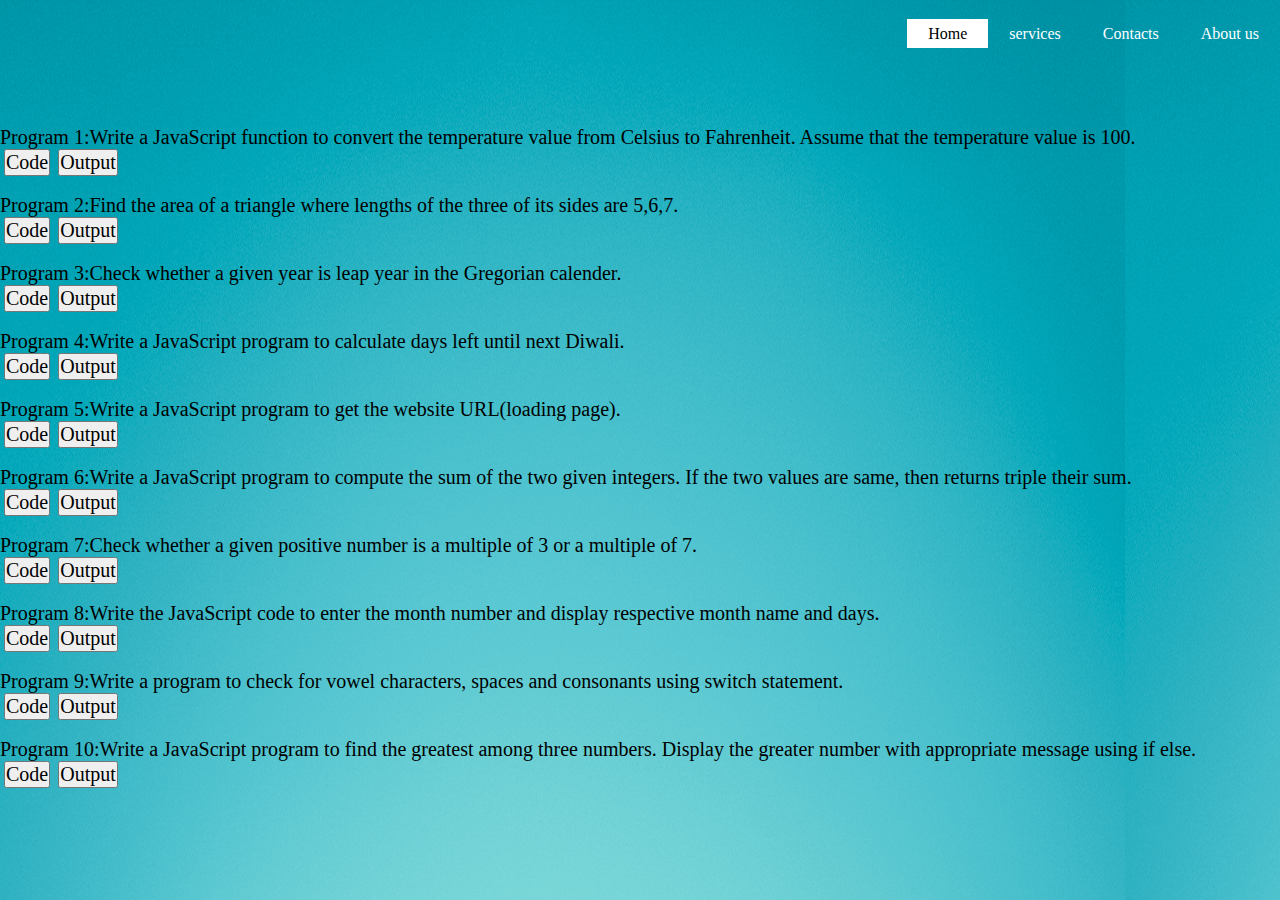
<file: Java Programs.html>
<html>
<head>
    <title>JavaScript</title>
    <style>
*{        
    margin: 0%;
    padding: 0%;
    font-family: century Gothic;

}
header{
    background-image:linear-gradient(rgba(0,0,0,0,5),rgba(0,0,0,0.5)), url(../4.jpg);
    height: 10vh;
    background: size 100px;;
    background-position:center;
}

ul li{
    float: right;
    list-style-type: none;
     margin-top: 25px;
}

ul li{
    display: inline-block;
}

ul li a{
    text-decoration:none;
    color:#fff;
    padding: 5px 20px;
    border: 1px solid transparent;
    transition: 0.6s ease;
}

ul li a:hover{
    background-color: #fff;
    color: #000;
}

ul li.active a{
    background-color: #fff;
    color:#000;
}
.LOGO img{
    background-color:#fff;
    color: #fff;
    float: left;
    width: 15px;
    height: auto;
}

.navbar{
    max-width: 1200px;
    margin: auto;
}

.title{
    position: absolute;
    top: 50%;
    left: 50%;
    transform: translate(-50%,-50%);
}

.title h1{
    color: #fff;
    font-size: 70px;
}

.button{
    position: absolute;
    top: 60%;
    left: 50%;
    transform: translate(-50%,-50%);
}
.btn{
    border:1px solid #fff;
    padding: 10px 30px;
    color: #fff;
    text-decoration: none;
}
.btn.hover{
    background-color: rgb(252, 247, 247);
    color: rgb(243, 234, 234);
}
.btn a.hover{
    background-color: rgb(207, 205, 205);
    color: rgb(243, 234, 234);
}
</style>
<!DOCTYPE html>
<html>
<head>
    <title><code CREATION></title>
        <link ref="stylesheet"type="text/css" href="css/website.css">
</head>
<body background="6.PNG">
<header>
        <div>
            <navbar>
                <div class="logo" class="logo.jpg">
        </div>
            <ul>
                <li><a hreaf="#">About us</a><li></li>
                <li><a hreaf="#">Contacts</a><li></li>
                <li><a href="#">services</a></li>
                <li class="active"><a hreaf="index.html">Home</a><li></li>
                </li>
            </ul>
        </div>
    </header>
  <br><br>
    <p style="text-decoration:none ; font-size: 20px">Program 1:Write a JavaScript function to convert the temperature value from Celsius to Fahrenheit. Assume that the temperature value is 100. </p>
    &nbsp;<a href="Code/1 Java.txt"><input type="button" value="Code" style="font-size:20px ;"></a>
    &nbsp;<a href="Code/1 Java.html"><input type="button" value="Output" style="font-size: 20px;"></a><br><br>
    <p style="text-decoration:none ; font-size: 20px">Program 2:Find the area of a triangle where lengths of the three of its sides are 5,6,7. </p>
    &nbsp;<a href="Code/2 Java.txt"><input type="button" value="Code" style="font-size:20px ;"></a>
    &nbsp;<a href="Code/2 Java.html"><input type="button" value="Output" style="font-size: 20px;"></a><br><br>
    <p style="text-decoration:none ; font-size: 20px">Program 3:Check whether a given year is leap year in the Gregorian calender. </p>
    &nbsp;<a href="Code/3 Java.txt"><input type="button" value="Code" style="font-size:20px ;"></a>
    &nbsp;<a href="Code/3 Java.html"><input type="button" value="Output" style="font-size: 20px;"></a><br><br>
    <p style="text-decoration:none ; font-size: 20px">Program 4:Write a JavaScript program to calculate days left until next Diwali.</p>
    &nbsp;<a href="Code/4 Java.txt"><input type="button" value="Code" style="font-size:20px ;"></a>
    &nbsp;<a href="Code/4 Java.html"><input type="button" value="Output" style="font-size: 20px;"></a><br><br>
    <p style="text-decoration:none ; font-size: 20px">Program 5:Write a JavaScript program to get the website URL(loading page). </p>
    &nbsp;<a href="Code/5 Java.txt"><input type="button" value="Code" style="font-size:20px ;"></a>
    &nbsp;<a href="Code/5 Java.html"><input type="button" value="Output" style="font-size: 20px;"></a><br><br>
    <p style="text-decoration:none ; font-size: 20px">Program 6:Write a JavaScript program to compute the sum of the two given integers. If the two values are same, then returns triple their sum. </p>
    &nbsp;<a href="Code/6 Java.txt"><input type="button" value="Code" style="font-size:20px ;"></a>
    &nbsp;<a href="Code/6 Java.html"><input type="button" value="Output" style="font-size: 20px;"></a><br><br>
    <p style="text-decoration:none ; font-size: 20px">Program 7:Check whether a given positive number is a multiple of 3 or a multiple of 7. </p>
    &nbsp;<a href="Code/7 Java.txt"><input type="button" value="Code" style="font-size:20px ;"></a>
    &nbsp;<a href="Code/7 Java.html"><input type="button" value="Output" style="font-size: 20px;"></a><br><br>
    <p style="text-decoration:none ; font-size: 20px">Program 8:Write the JavaScript code to enter the month number and display respective month name and days. </p>
    &nbsp;<a href="Code/8 Java.txt"><input type="button" value="Code" style="font-size:20px ;"></a>
    &nbsp;<a href="Code/8 Java.html"><input type="button" value="Output" style="font-size: 20px;"></a><br><br>
    <p style="text-decoration:none ; font-size: 20px">Program 9:Write a program to check for vowel characters, spaces and consonants using switch statement. </p>
    &nbsp;<a href="Code/9 Java.txt"><input type="button" value="Code" style="font-size:20px ;"></a>
    &nbsp;<a href="Code/9 Java.html"><input type="button" value="Output" style="font-size: 20px;"></a><br><br>
    <p style="text-decoration:none ; font-size: 20px">Program 10:Write a JavaScript program to find the greatest among three numbers. Display the greater number with appropriate message using if else.</p>
    &nbsp;<a href="Code/10 Java.txt"><input type="button" value="Code" style="font-size:20px ;"></a>
    &nbsp;<a href="Code/10 Java.html"><input type="button" value="Output" style="font-size: 20px;"></a><br><br>

</html>
</file>
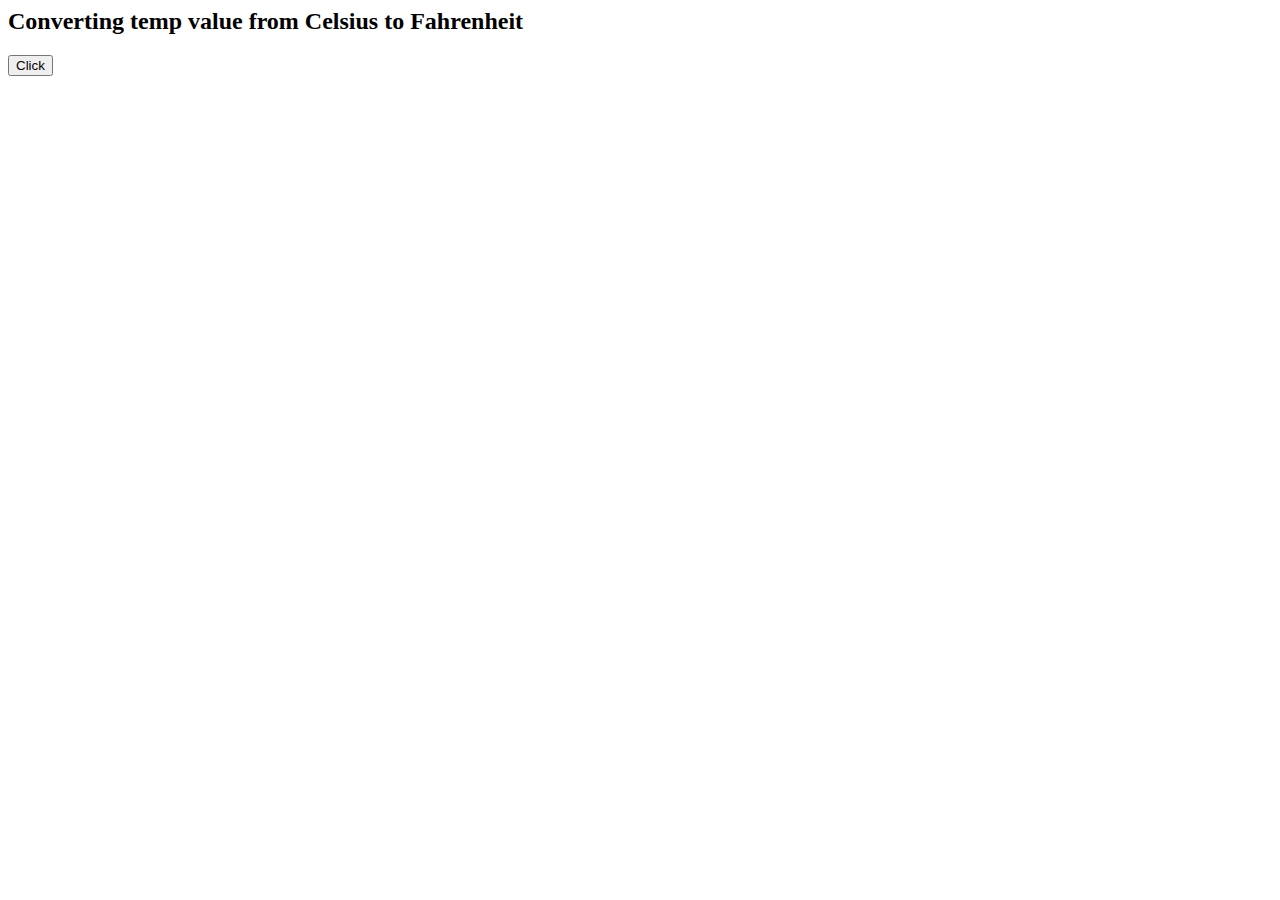
<file: Code/1 Java.html>
<html lang="en">
<head>
    <meta charset="UTF-8">
    <meta http-equiv="X-UA-Compatible" content="IE=edge">
    <meta name="viewport" content="width=device-width, initial-scale=1.0">
    <title>Document</title>
</head>
<body>

    <h2>Converting temp value from Celsius to Fahrenheit</h2>
    <button onclick="celsiusTFa(100)">Click </button>
    <p id="demo"></p>

    <script>


function celsiusTFa(cels){
 let temp=cels;
 let result;

 result=(temp*9/5+32)

 document.getElementById("demo").innerHTML=`${temp} celsius equal to : ${result} fahrenheit`;

}
    </script>

    
</body>
</html>
</file>
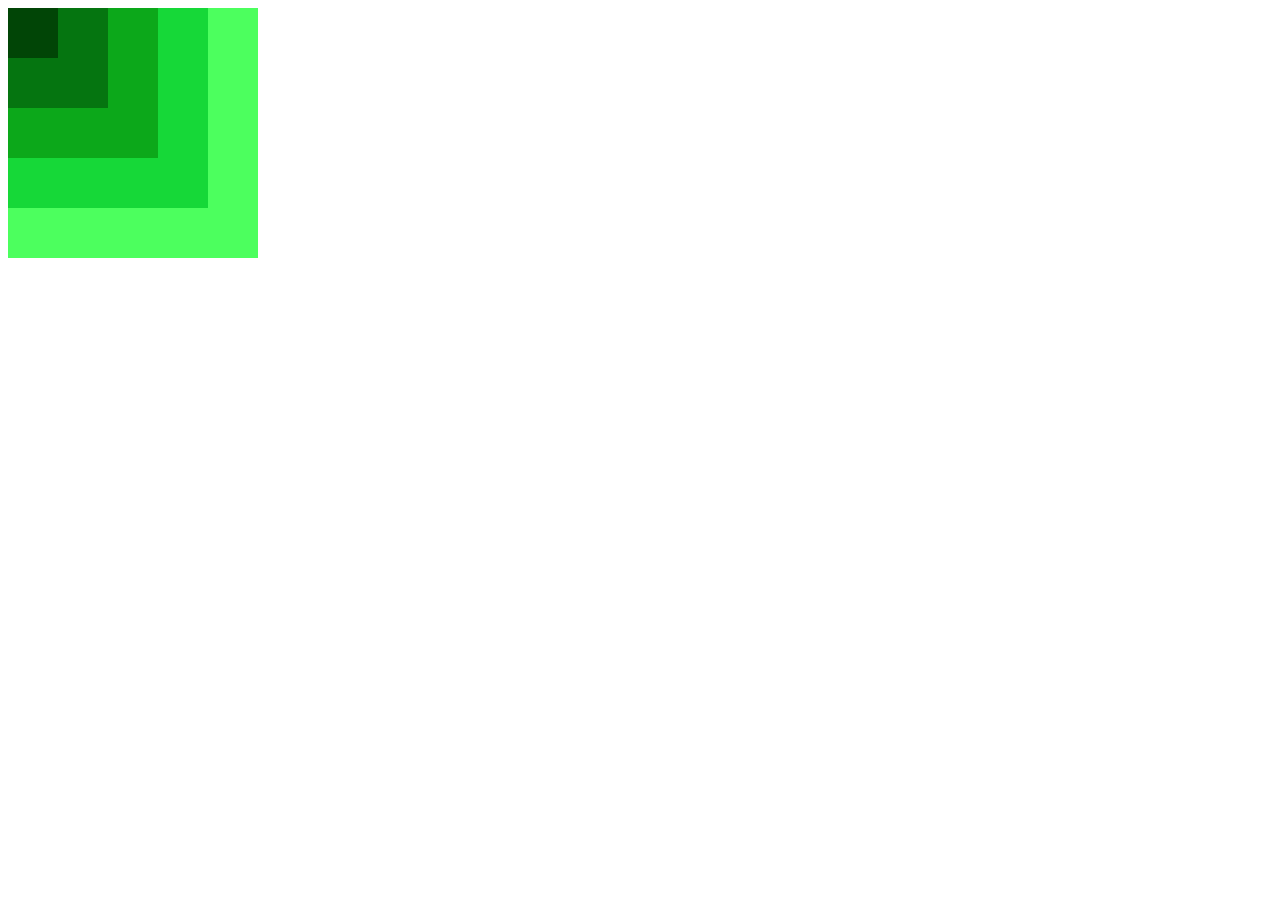
<file: Code/1.html>
<html>
<head>
</head>
<body>
    <div style="background-color:rgba(0, 255, 26, 0.7);width: 250px;height: 250px;">
        <div style="background-color:rgba(0, 199, 40, 0.7);width: 200px;height: 200px;">
            <div style="background-color:rgba(4, 124, 0, 0.531);width: 150px;height: 150px;">
                <div style="background-color:rgba(0, 71, 8, 0.53);width: 100px;height: 100px;">
                    <div style="background-color:rgba(0, 44, 1, 0.66);width: 50px;height: 50px;">
                    </div>
                </div>
            </div>
        </div>
    </div>
</body>

</html>
</file>
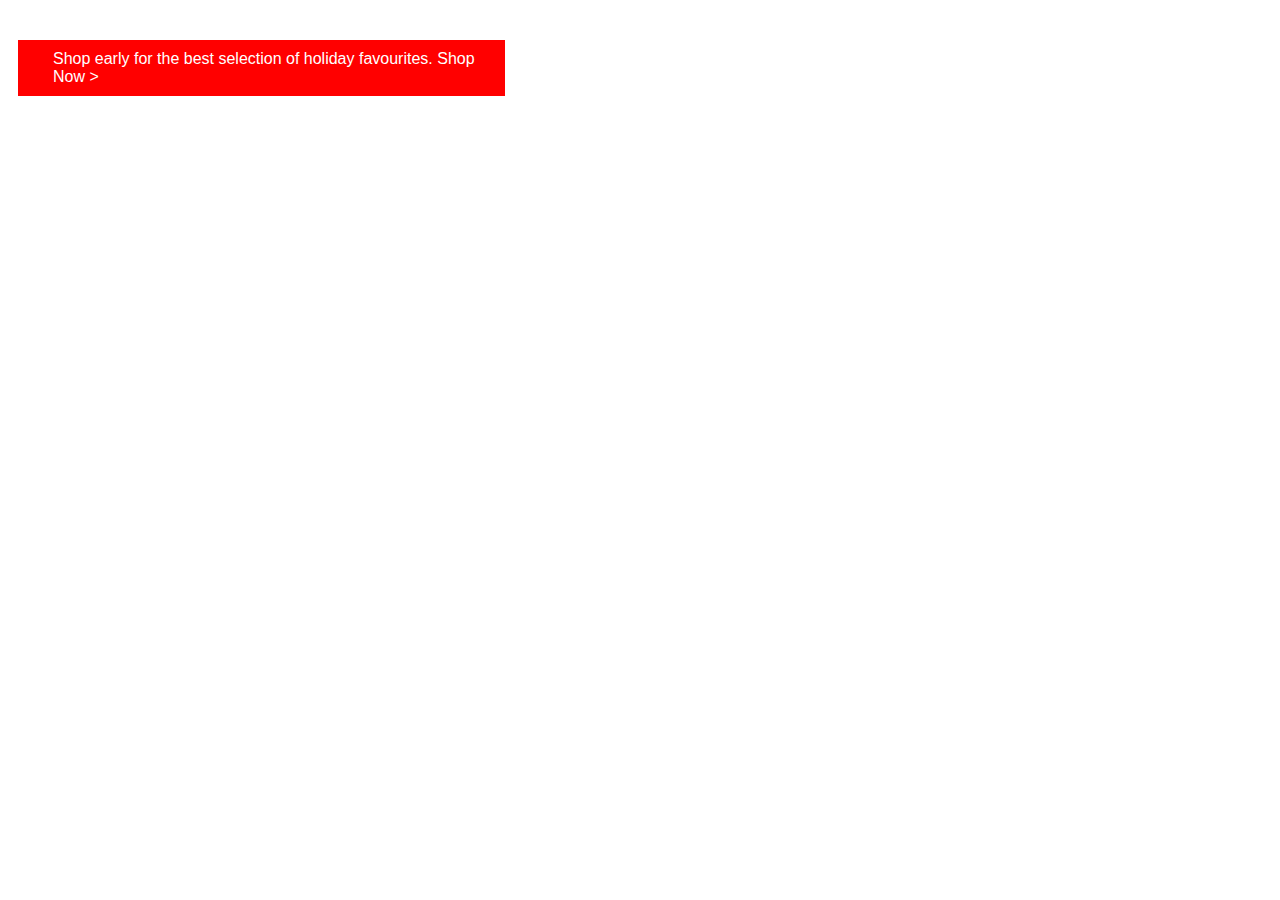
<file: Code/10.html>
<!DOCTYPE html>
<html>
<head>
    <style>
        p{
            margin: 10px;
            margin-top: 40px;
          font-family: 'Calibri (Body)',Arial, Helvetica, sans-serif;
          background-color: red;
          color: white;
          width: 35%;
          padding : 10px;
          padding-left: 35px;
        }
    </style>
    <body>
         <p>Shop early for the best selection of holiday favourites. Shop Now ></p>
    </body>
</head>
</html>
</file>
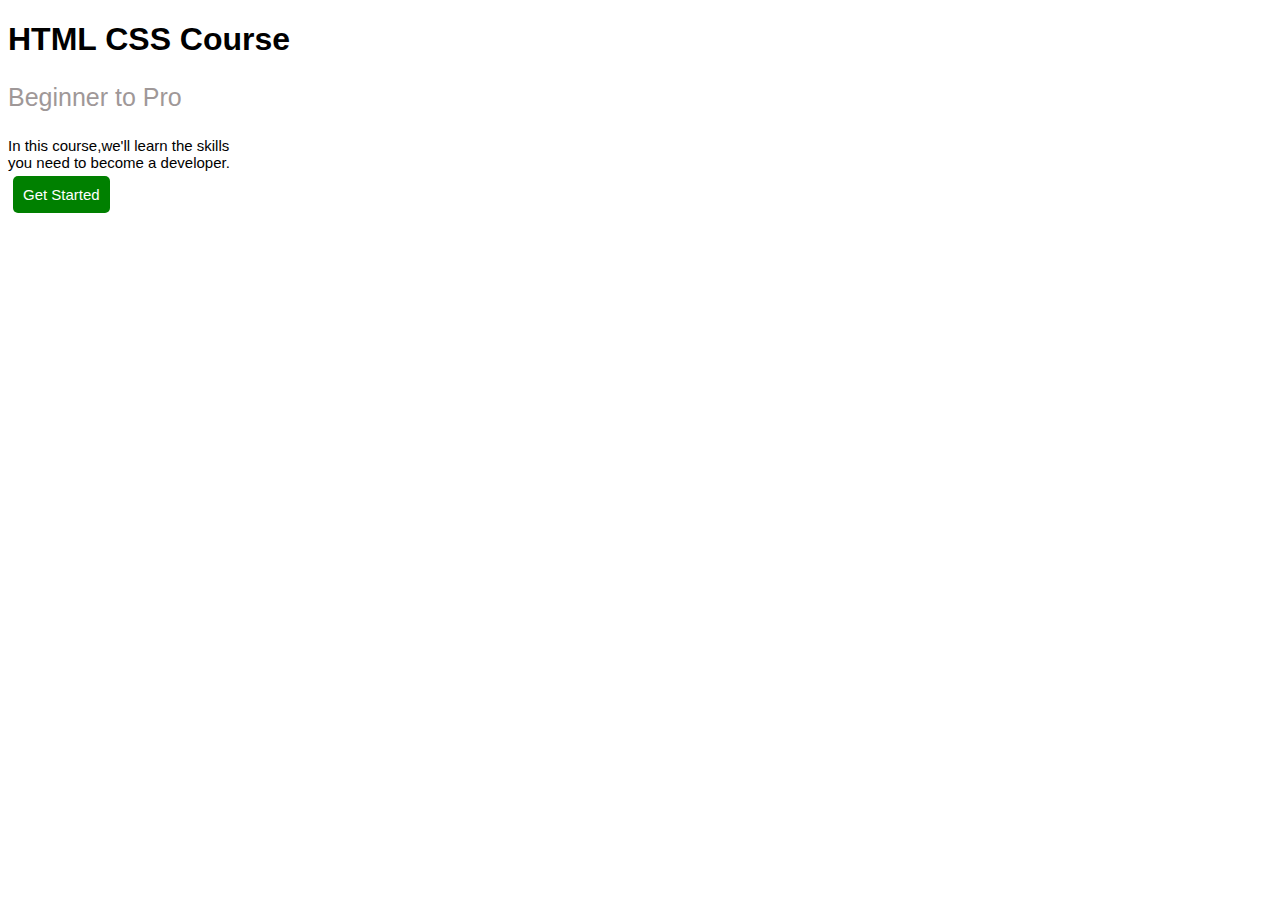
<file: Code/11.html>
<!DOCTYPE html>
<html>
<head>
    <style>
          *{
              font-family:Arial, Helvetica, sans-serif ;
              padding: 0;
          }
          p{
              font-size: 25px;
              color: rgb(159, 152, 152);
              padding-top: 0;
          }
          .p1{
              font-size: 15px;
              color: black;
          }
          a{
              background-color: green;
              color: white;
              font-size: 15px;
              padding: 10px;
              border-radius: 5px;
              text-decoration: none;
              margin: 5px;
          }
    </style>
</head>
<body>
    <h1>HTML CSS Course</h1>
     <p>Beginner to Pro</p>
    <p class="p1">In this course,we'll learn the skills<br>
     you need to become a developer.</p>
     <a href="#">Get Started</a>
</body>
</html>
</file>
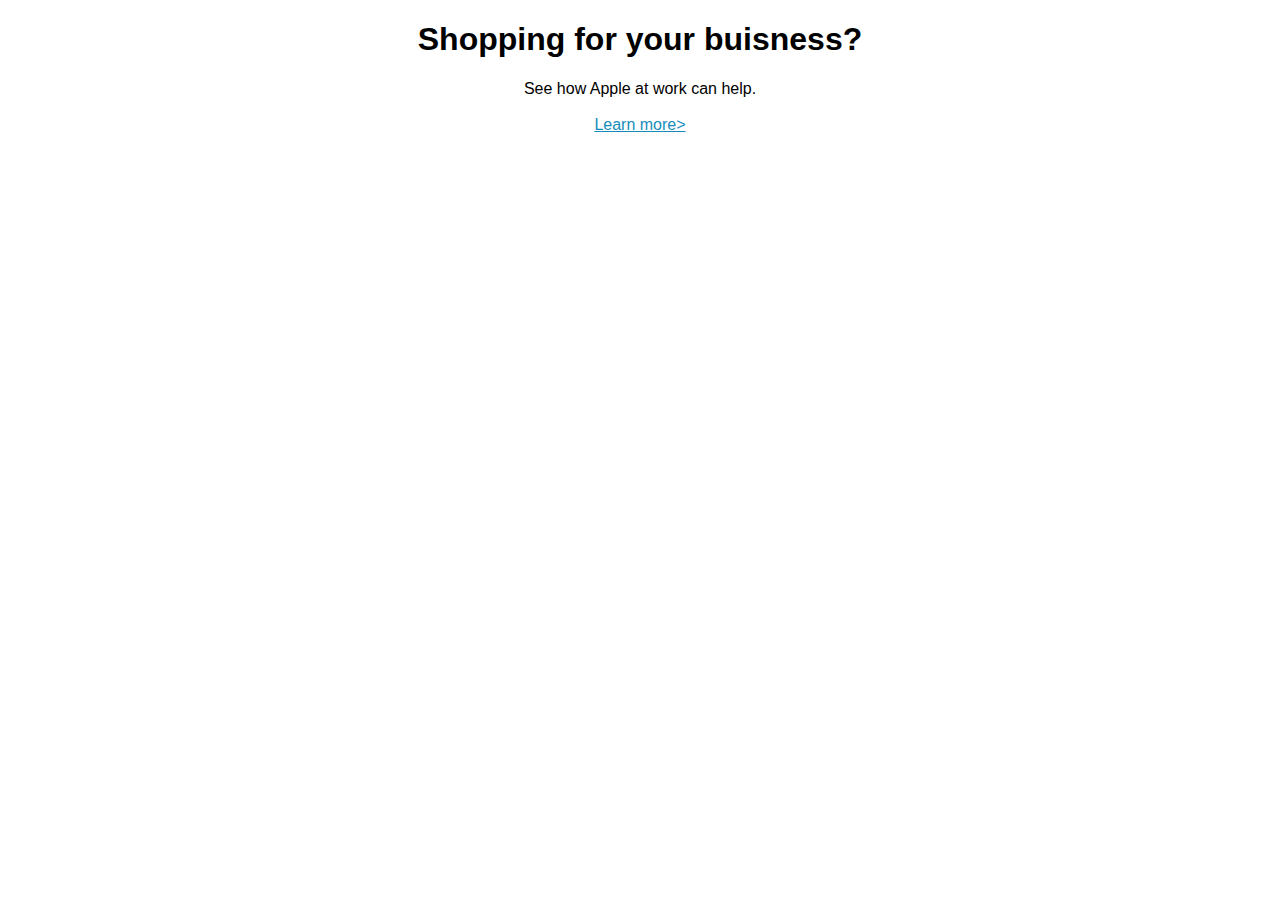
<file: Code/12.html>
<!DOCTYPE html>
<html>
    <head>
        <style>
            body{
                text-align: center;
                font-family: Arial, Helvetica, sans-serif;
            }
            a{
                color: rgb(23, 140, 187);
            }
        </style>
    </head>
    <body>
        <h1>Shopping for your buisness?</h1>
        See how Apple at work can help.<br><br>
        <a href="#">Learn more></a>
    </body>
</html>
</file>
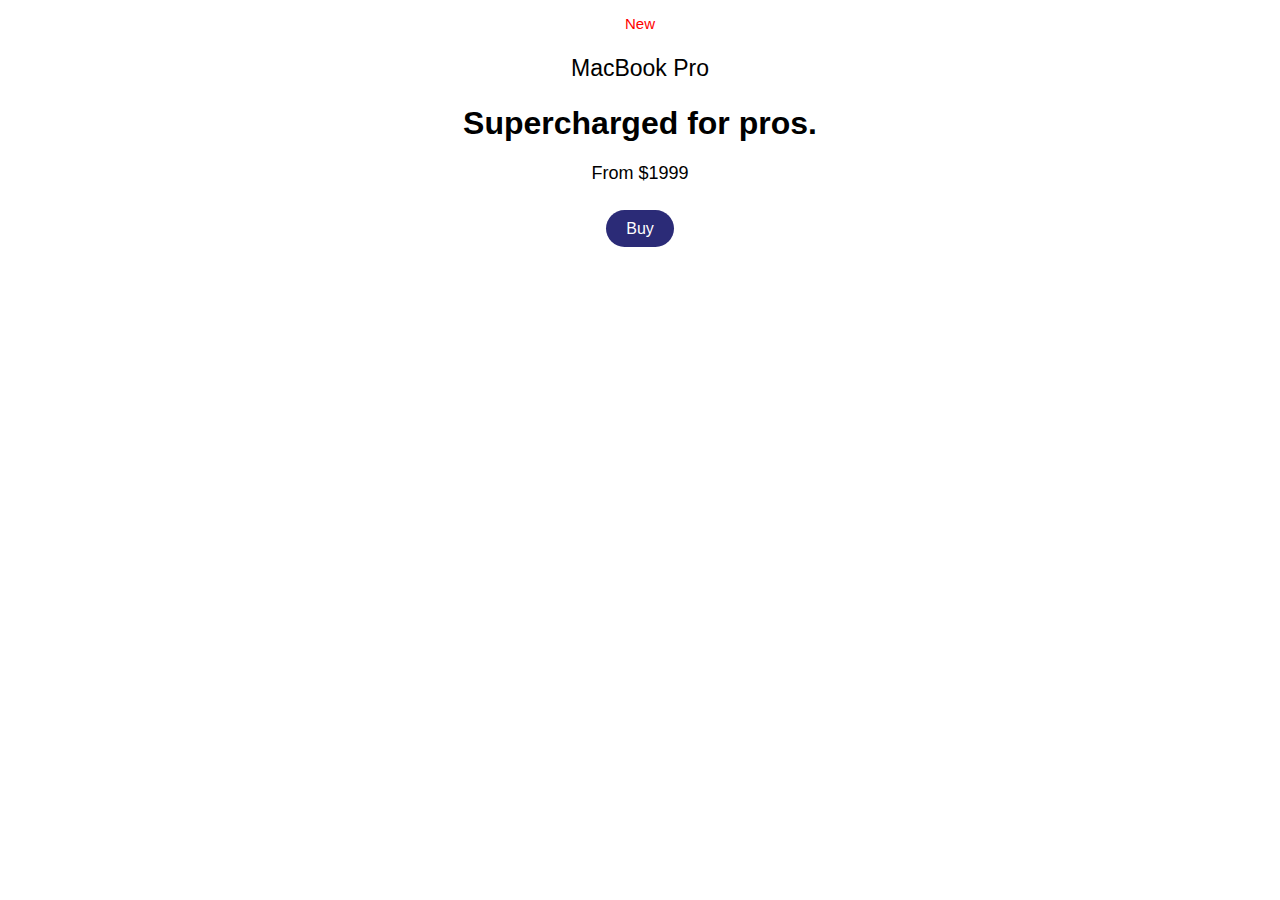
<file: Code/13.html>
<!DOCTYPE html>
<html>
<head>
    <style>
         body{
                text-align: center;
                font-family: Arial, Helvetica, sans-serif;
            }
            .p1{
                color:red;
                font-size: 15px;
            }
            .p2{
                color: black;
                font-size: 23px;
            }
            .p3{
                font-size: 18px;
            }
            a{
                background-color: rgb(43, 43, 119);
                color: white;
                border-radius: 20px;
                text-decoration: none;
                padding: 10px 20px;
                
            }
    </style>
    <body>
       <p class="p1"> New <br></p>
        <p class="p2"> MacBook Pro</p> 
       <h1>Supercharged for pros.</h1>
       <p class="p3">From $1999</p><br>
       <a href="#">Buy</a>
    </body>
</head>
</html>
</file>
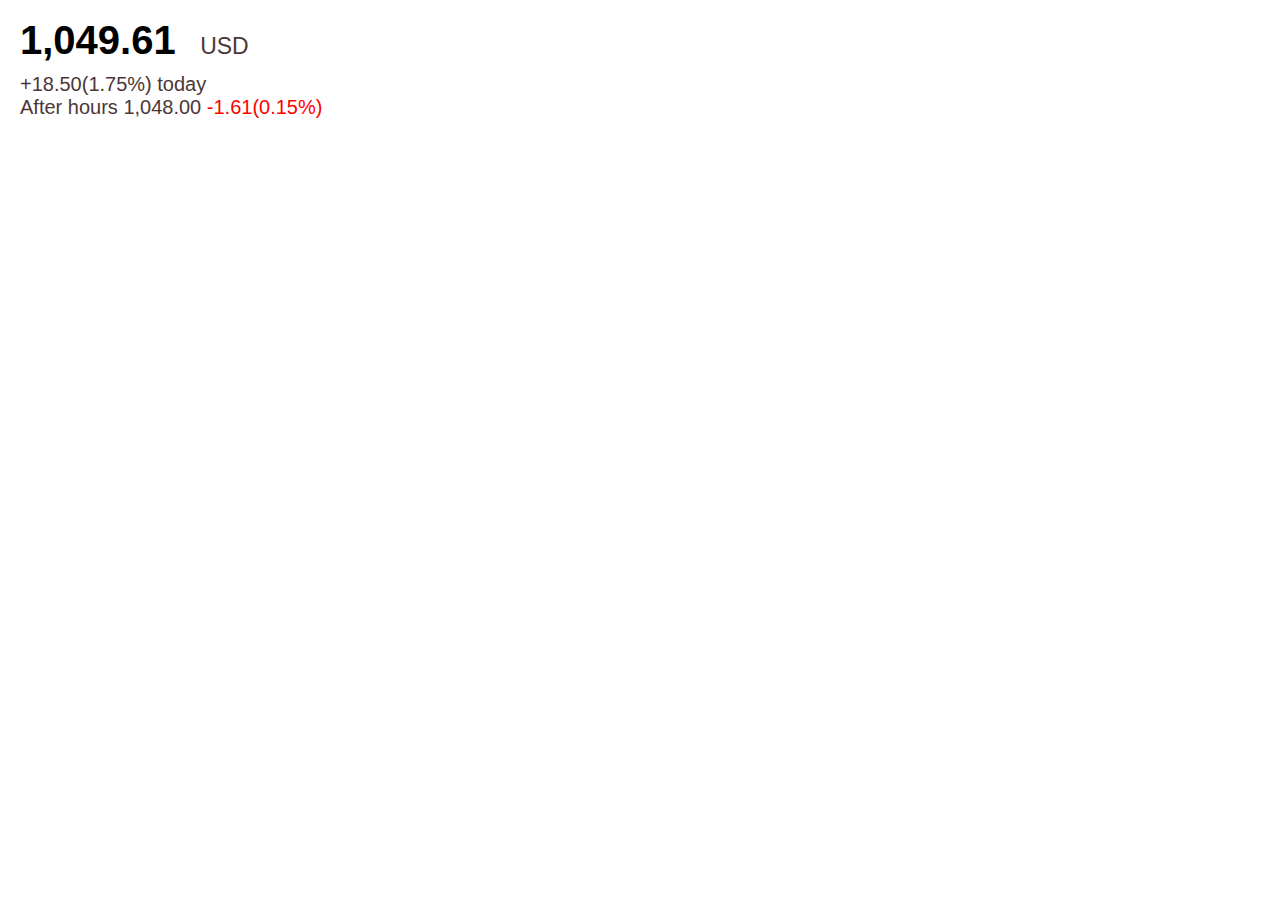
<file: Code/14.html>
<!DOCTYPE html>
<html>
<head>
    <style>
        body{
            font-family: Arial, Helvetica, sans-serif;
            margin-left: 10px;
        }
      h1{
          display: inline-block;
          font-size: 40px;
          margin: 5px;
          padding: 5px;
      }
      p{ 
          display: inline;
          font-size: 23px;
          color: rgb(76, 55, 55);
          margin: 10px;
      }
      .p1{
         margin-left: 10px;
         color: rgb(76, 55, 55);
         font-size: 20px;
      }
      .s1{
          color: red;
          
      }
    </style>
    <body>
        <h1>1,049.61</h1> 
        <p>USD</p><br>
        <p class="p1">+18.50(1.75%) today<br>
                      &nbsp;  After hours 1,048.00 <span class="s1">-1.61(0.15%)</span> </p>
    </body>
</head>
</html>
</file>
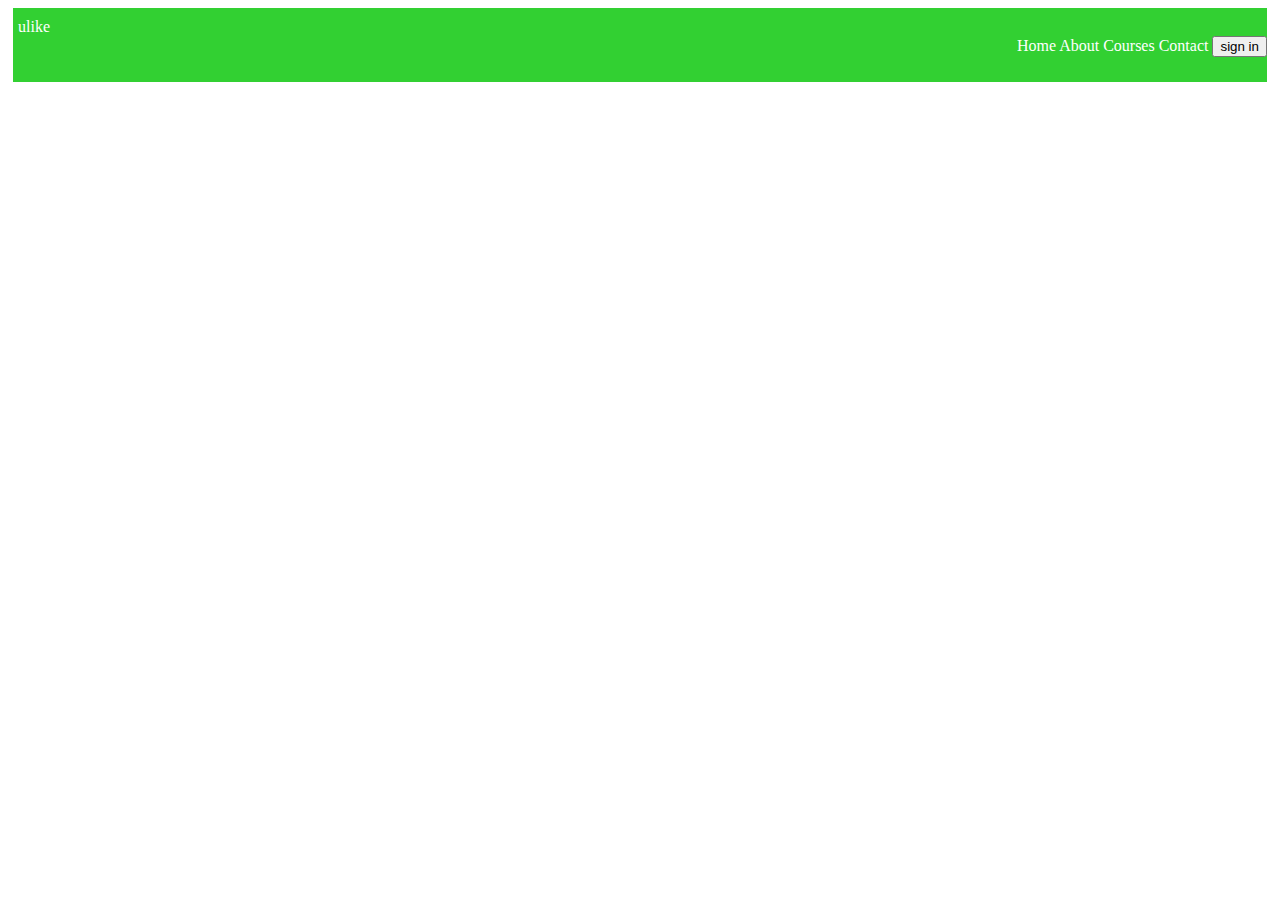
<file: Code/15.html>
<!DOCTYPE html>
<html>
<head>
    <style> 
         nav{
             background-color: rgb(50, 208, 50);
             color: white;
             text-align: right;
             display: block;
            padding-bottom: 25px;
         }
         div{
             display: block;
             text-align: left;
             background-color: rgb(50, 208, 50);
             color: white;
             padding-top: 10px;
             margin: 5px;
             padding-left: 5px;
             }
    </style>
    <body>
        <div>ulike
        <nav>
            Home About Courses Contact 
            <button>sign in</button>
        </nav>
        </div>
    </body>
</head>
</html>
</file>
<file: css/website.css>
*{
    margin: 0%;
    padding: 0%;
    font-family: century Gothic;

}
header{
    background-image:linear-gradient(rgba(0,0,0,0,5),rgba(0,0,0,0.5)), url(../4.jpg);
    height: 10vh;
    background: size 100px;;
    background-position:center;
}

ul li{
    float: right;
    list-style-type: none;
     margin-top: 25px;
}

ul li{
    display: inline-block;
}

ul li a{
    text-decoration:none;
    color:#fff;
    padding: 5px 20px;
    border: 1px solid transparent;
    transition: 0.6s ease;
}

ul li a:hover{
    background-color: #fff;
    color: #000;
}

ul li.active a{
    background-color: #fff;
    color:#000;
}
.LOGO img{
    background-color:#fff;
    color: #fff;
    float: left;
    width: 15px;
    height: auto;
}

.navbar{
    max-width: 1200px;
    margin: auto;
}

.title{
    position: absolute;
    top: 50%;
    left: 50%;
    transform: translate(-50%,-50%);
}

.title h1{
    color: #fff;
    font-size: 70px;
}

.button{
    position: absolute;
    top: 60%;
    left: 50%;
    transform: translate(-50%,-50%);
}
.btn{
    border:1px solid #fff;
    padding: 10px 30px;
    color: #fff;
    text-decoration: none;
}
.btn.hover{
    background-color: rgb(252, 247, 247);
    color: rgb(243, 234, 234);
}
.btn a.hover{
    background-color: rgb(207, 205, 205);
    color: rgb(243, 234, 234);
}
</file>
